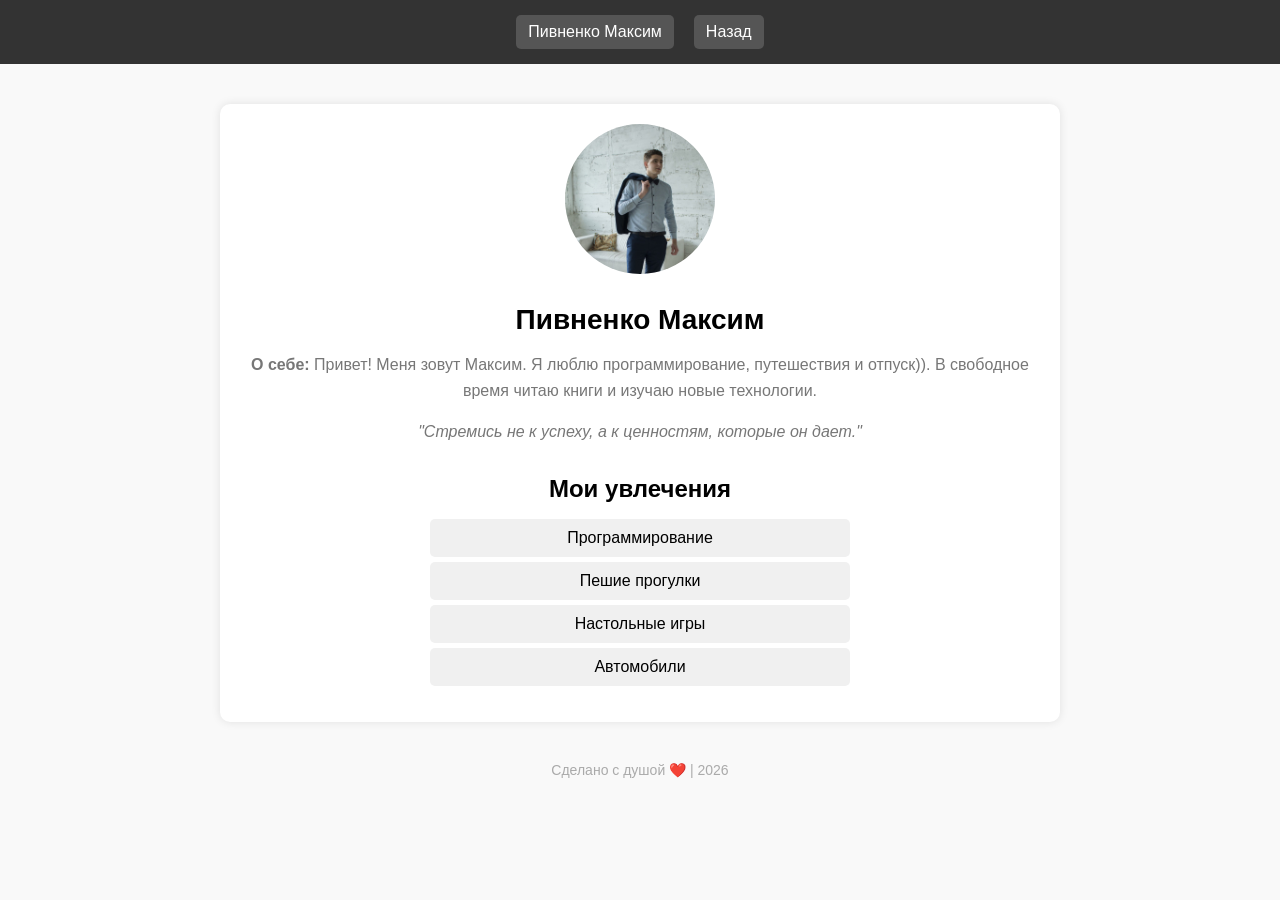
<file: pivnenko/pivnenko.html>
<html lang="ru">
<head>
  <meta charset="UTF-8">
  <meta name="viewport" content="width=device-width, initial-scale=1.0">
  <title>Страница о человеке</title>
  <link rel="stylesheet" href="style.css">
</head>
<body>

<header>
  <a href="#">Пивненко Максим</a>
  <a href="../index.html">Назад</a>
</header>

<section class="profile">
  <img src="photo/pivn.jfif" alt="Фото человека">
  <h1>Пивненко Максим</h1>
  <p><strong>О себе:</strong> Привет! Меня зовут Максим. Я люблю программирование, путешествия и отпуск)). В свободное время читаю книги и изучаю новые технологии.</p>
  <p><em>"Стремись не к успеху, а к ценностям, которые он дает."</em></p>

  <div class="hobbies">
    <h2>Мои увлечения</h2>
    <ul>
      <li>Программирование</li>
      <li>Пешие прогулки</li>
      <li>Настольные игры</li>
      <li>Автомобили</li>
    </ul>
  </div>
</section>

<footer>
  Сделано с душой ❤️ | 2026
</footer>

</body>
</html>
</file>
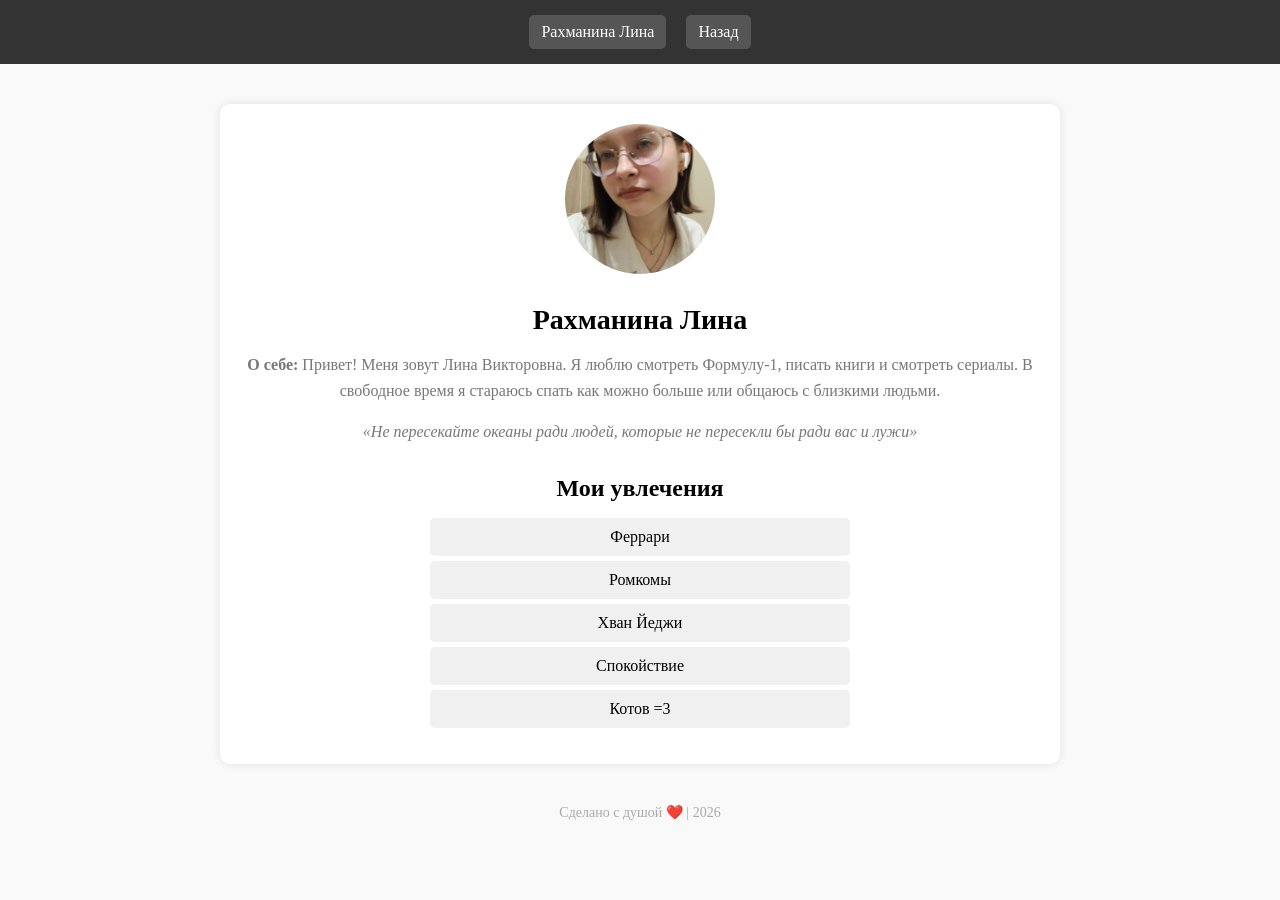
<file: rakhmanina/rakhmanina.html>
<html lang="ru">
<head>
  <meta charset="UTF-8">
  <meta name="viewport" content="width=device-width, initial-scale=1.0">
  <title>Страница о человеке</title>
  <link rel="stylesheet" href="style.css">
</head>
<body>

<header>
  <a href="#">Рахманина Лина</a>
  <a href="../index.html">Назад</a>
</header>

<section class="profile">
  <img src="photo/photo.jfif" alt="Фото человека">
  <h1>Рахманина Лина</h1>
  <p><strong>О себе:</strong> Привет! Меня зовут Лина Викторовна. Я люблю смотреть Формулу-1, писать книги и смотреть сериалы. В свободное время я стараюсь спать как можно больше или общаюсь с близкими людьми.</p>
  <p><em>«Не пересекайте океаны ради людей, которые не пересекли бы ради вас и лужи»</em></p>

  <div class="hobbies">
    <h2>Мои увлечения</h2>
    <ul>
      <li>Феррари</li>
      <li>Ромкомы</li>
      <li>Хван Йеджи</li>
      <li>Спокойствие</li>
      <li>Котов =3</li>
    </ul>
  </div>
</section>

<footer>
  Сделано с душой ❤️ | 2026
</footer>

</body>
</html>
</file>
<file: pivnenko/style.css>
body {
  font-family: Arial, sans-serif;
  margin: 0;
  padding: 0;
  background-color: #f9f9f9;
}

header {
  background-color: #333;
  padding: 10px;
  display: flex;
  justify-content: center;
  flex-wrap: wrap;
}

header a {
  color: white;
  text-decoration: none;
  margin: 5px 10px;
  padding: 8px 12px;
  background-color: #555;
  border-radius: 5px;
  transition: background-color 0.3s;
}

header a:hover {
  background-color: #777;
}

.profile {
  max-width: 800px;
  margin: 40px auto;
  background: white;
  padding: 20px;
  box-shadow: 0 0 10px rgba(0,0,0,0.1);
  border-radius: 10px;
  text-align: center;
}

.profile img {
  width: 150px;
  height: 150px;
  object-fit: cover;
  border-radius: 50%;
  margin-bottom: 20px;
}

.profile h1 {
  margin: 10px 0;
  font-size: 28px;
}

.profile p {
  color: #777;
  line-height: 1.6;
}

.hobbies {
  margin-top: 30px;
}

.hobbies h2 {
  font-size: 24px;
  margin-bottom: 15px;
}

.hobbies ul {
  list-style: none;
  padding: 0;
}

.hobbies ul li {
  background-color: #f0f0f0;
  margin: 5px auto;
  padding: 10px;
  max-width: 400px;
  border-radius: 5px;
}

footer {
  text-align: center;
  margin: 40px 0;
  color: #aaa;
  font-size: 14px;
}
</file>
<file: rakhmanina/style.css>
body {
  font-family: Times New Roman, sans-serif;
  margin: 0;
  padding: 0;
  background-color: #f9f9f9;
}

header {
  background-color: #333;
  padding: 10px;
  display: flex;
  justify-content: center;
  flex-wrap: wrap;
}

header a {
  color: white;
  text-decoration: none;
  margin: 5px 10px;
  padding: 8px 12px;
  background-color: #555;
  border-radius: 5px;
  transition: background-color 0.3s;
}

header a:hover {
  background-color: #777;
}

.profile {
  max-width: 800px;
  margin: 40px auto;
  background: white;
  padding: 20px;
  box-shadow: 0 0 10px rgba(0,0,0,0.1);
  border-radius: 10px;
  text-align: center;
}

.profile img {
  width: 150px;
  height: 150px;
  object-fit: cover;
  border-radius: 50%;
  margin-bottom: 20px;
}

.profile h1 {
  margin: 10px 0;
  font-size: 28px;
}

.profile p {
  color: #777;
  line-height: 1.6;
}

.hobbies {
  margin-top: 30px;
}

.hobbies h2 {
  font-size: 24px;
  margin-bottom: 15px;
}

.hobbies ul {
  list-style: none;
  padding: 0;
}

.hobbies ul li {
  background-color: #f0f0f0;
  margin: 5px auto;
  padding: 10px;
  max-width: 400px;
  border-radius: 5px;
}

footer {
  text-align: center;
  margin: 40px 0;
  color: #aaa;
  font-size: 14px;
}
</file>
